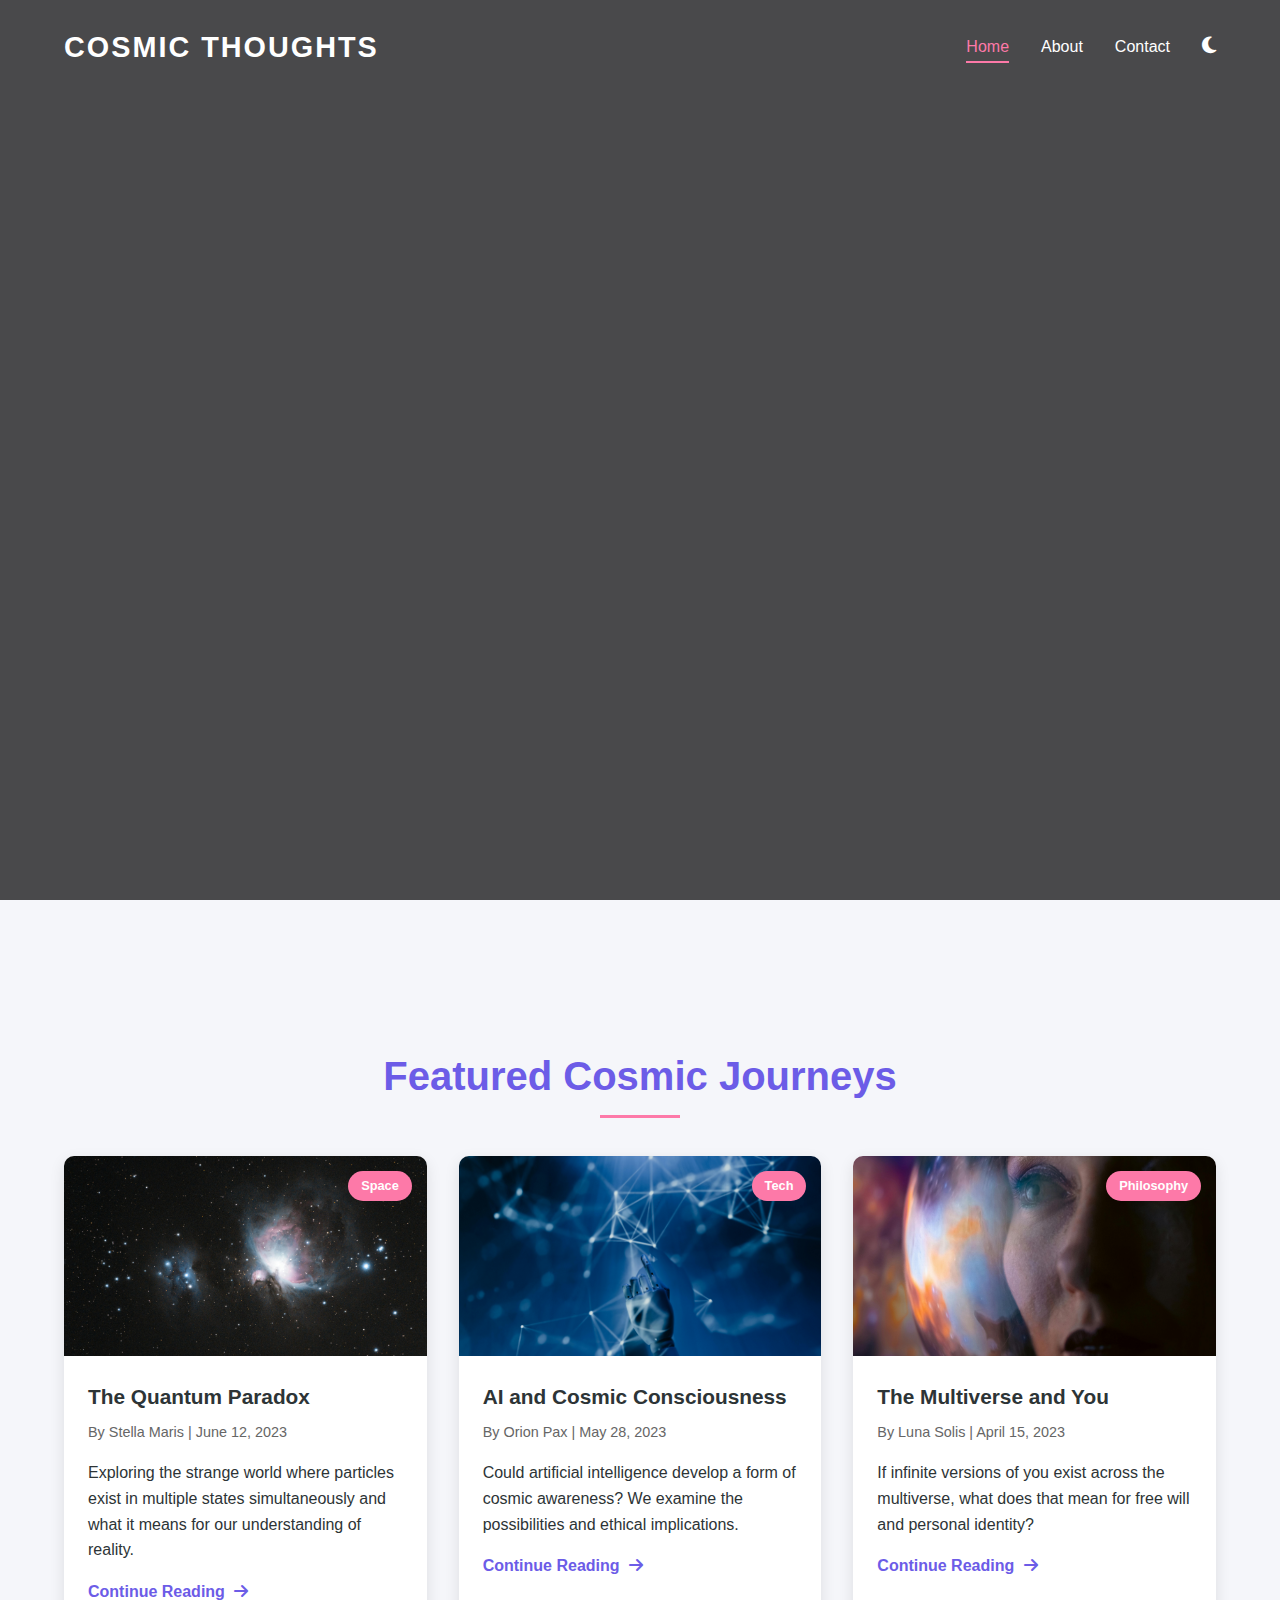
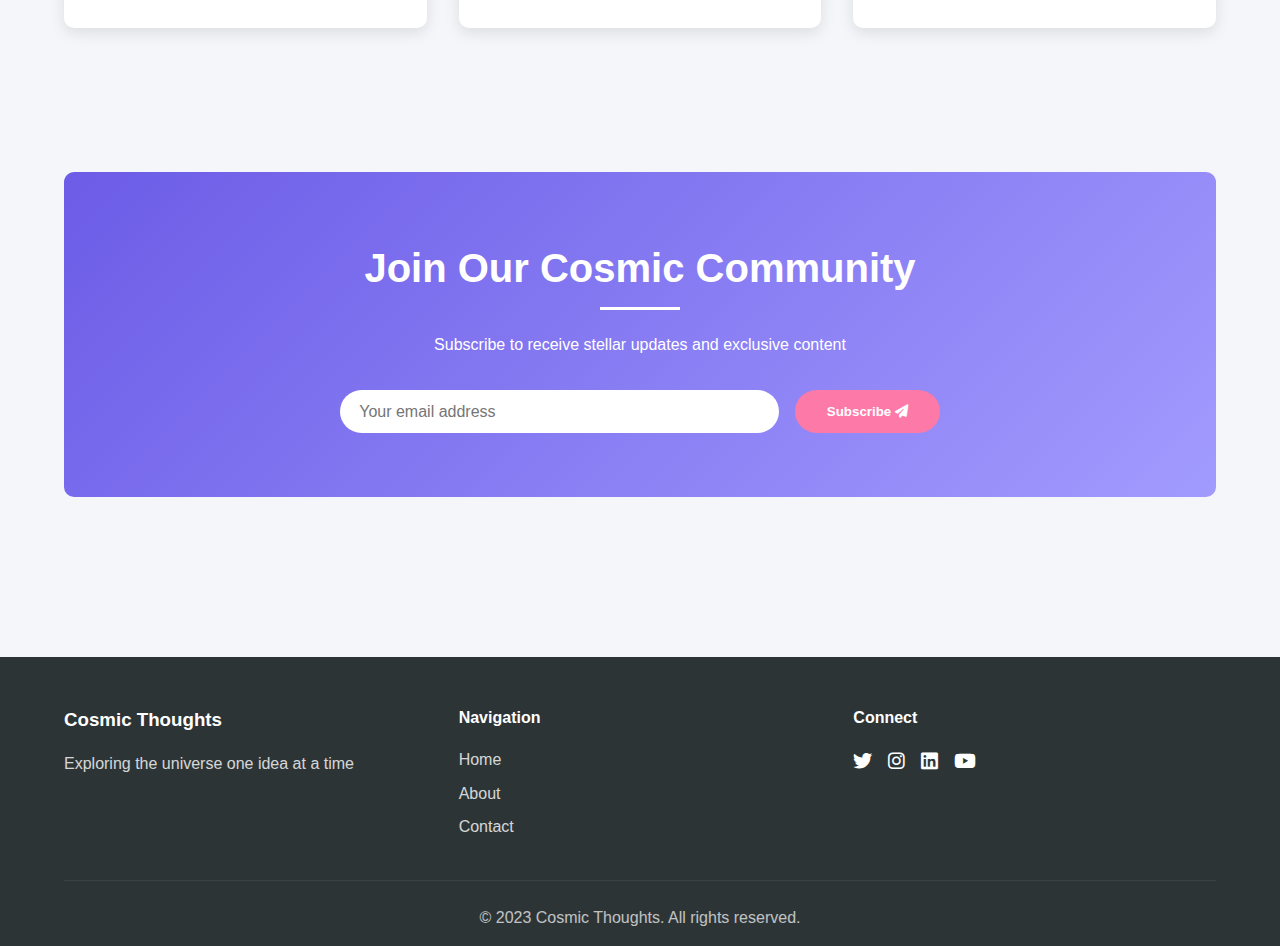
<file: index.html>
<!DOCTYPE html>
<html lang="en">
<head>
    <meta charset="UTF-8">
    <meta name="viewport" content="width=device-width, initial-scale=1.0">
    <title>Cosmic Thoughts | Home</title>
    <link rel="stylesheet" href="css/style.css">
    <link rel="stylesheet" href="https://cdnjs.cloudflare.com/ajax/libs/font-awesome/6.4.0/css/all.min.css">
</head>
<body>
    <header class="parallax-header">
        <div class="overlay">
            <nav>
                <div class="logo">Cosmic Thoughts</div>
                <ul class="nav-links">
                    <li><a href="index.html" class="active">Home</a></li>
                    <li><a href="about.html">About</a></li>
                    <li><a href="contact.html">Contact</a></li>
                    <li><button id="theme-toggle"><i class="fas fa-moon"></i></button></li>
                </ul>
                <div class="burger">
                    <div class="line1"></div>
                    <div class="line2"></div>
                    <div class="line3"></div>
                </div>
            </nav>
            <div class="hero-content">
                <h1>Explore the Universe of Ideas</h1>
                <p>Journey through space, technology, and philosophy</p>
                <a href="#featured" class="cta-button">Begin Exploration</a>
            </div>
        </div>
    </header>

    <main>
        <section id="featured" class="featured-posts">
            <h2>Featured Cosmic Journeys</h2>
            <div class="posts-grid">
                <article class="post-card" data-category="space">
                    <div class="post-image" style="background-image: url('static/images/cosmos1.jpg');">
                        <span class="category-tag">Space</span>
                    </div>
                    <div class="post-content">
                        <h3>The Quantum Paradox</h3>
                        <p class="post-meta">By Stella Maris | June 12, 2023</p>
                        <p>Exploring the strange world where particles exist in multiple states simultaneously and what it means for our understanding of reality.</p>
                        <a href="#" class="read-more">Continue Reading <i class="fas fa-arrow-right"></i></a>
                    </div>
                </article>

                <article class="post-card" data-category="technology">
                    <div class="post-image" style="background-image: url('static/images/AI.jpg');">
                        <span class="category-tag">Tech</span>
                    </div>
                    <div class="post-content">
                        <h3>AI and Cosmic Consciousness</h3>
                        <p class="post-meta">By Orion Pax | May 28, 2023</p>
                        <p>Could artificial intelligence develop a form of cosmic awareness? We examine the possibilities and ethical implications.</p>
                        <a href="#" class="read-more">Continue Reading <i class="fas fa-arrow-right"></i></a>
                    </div>
                </article>

                <article class="post-card" data-category="philosophy">
                    <div class="post-image" style="background-image: url('static/multiverse.jpg');">
                        <span class="category-tag">Philosophy</span>
                    </div>
                    <div class="post-content">
                        <h3>The Multiverse and You</h3>
                        <p class="post-meta">By Luna Solis | April 15, 2023</p>
                        <p>If infinite versions of you exist across the multiverse, what does that mean for free will and personal identity?</p>
                        <a href="#" class="read-more">Continue Reading <i class="fas fa-arrow-right"></i></a>
                    </div>
                </article>
            </div>
        </section>

        <section class="newsletter">
            <div class="newsletter-content">
                <h2>Join Our Cosmic Community</h2>
                <p>Subscribe to receive stellar updates and exclusive content</p>
                <form id="newsletter-form">
                    <input type="email" placeholder="Your email address" required>
                    <button type="submit">Subscribe <i class="fas fa-paper-plane"></i></button>
                </form>
            </div>
        </section>
    </main>

    <footer>
        <div class="footer-content">
            <div class="footer-section">
                <h3>Cosmic Thoughts</h3>
                <p>Exploring the universe one idea at a time</p>
            </div>
            <div class="footer-section">
                <h4>Navigation</h4>
                <ul>
                    <li><a href="index.html">Home</a></li>
                    <li><a href="about.html">About</a></li>
                    <li><a href="contact.html">Contact</a></li>
                </ul>
            </div>
            <div class="footer-section">
                <h4>Connect</h4>
                <div class="social-links">
                    <a href="#"><i class="fab fa-twitter"></i></a>
                    <a href="#"><i class="fab fa-instagram"></i></a>
                    <a href="#"><i class="fab fa-linkedin"></i></a>
                    <a href="#"><i class="fab fa-youtube"></i></a>
                </div>
            </div>
        </div>
        <div class="footer-bottom">
            <p>&copy; 2023 Cosmic Thoughts. All rights reserved.</p>
        </div>
    </footer>

    <script src="js/script.js"></script>
</body>
</html>
</file>
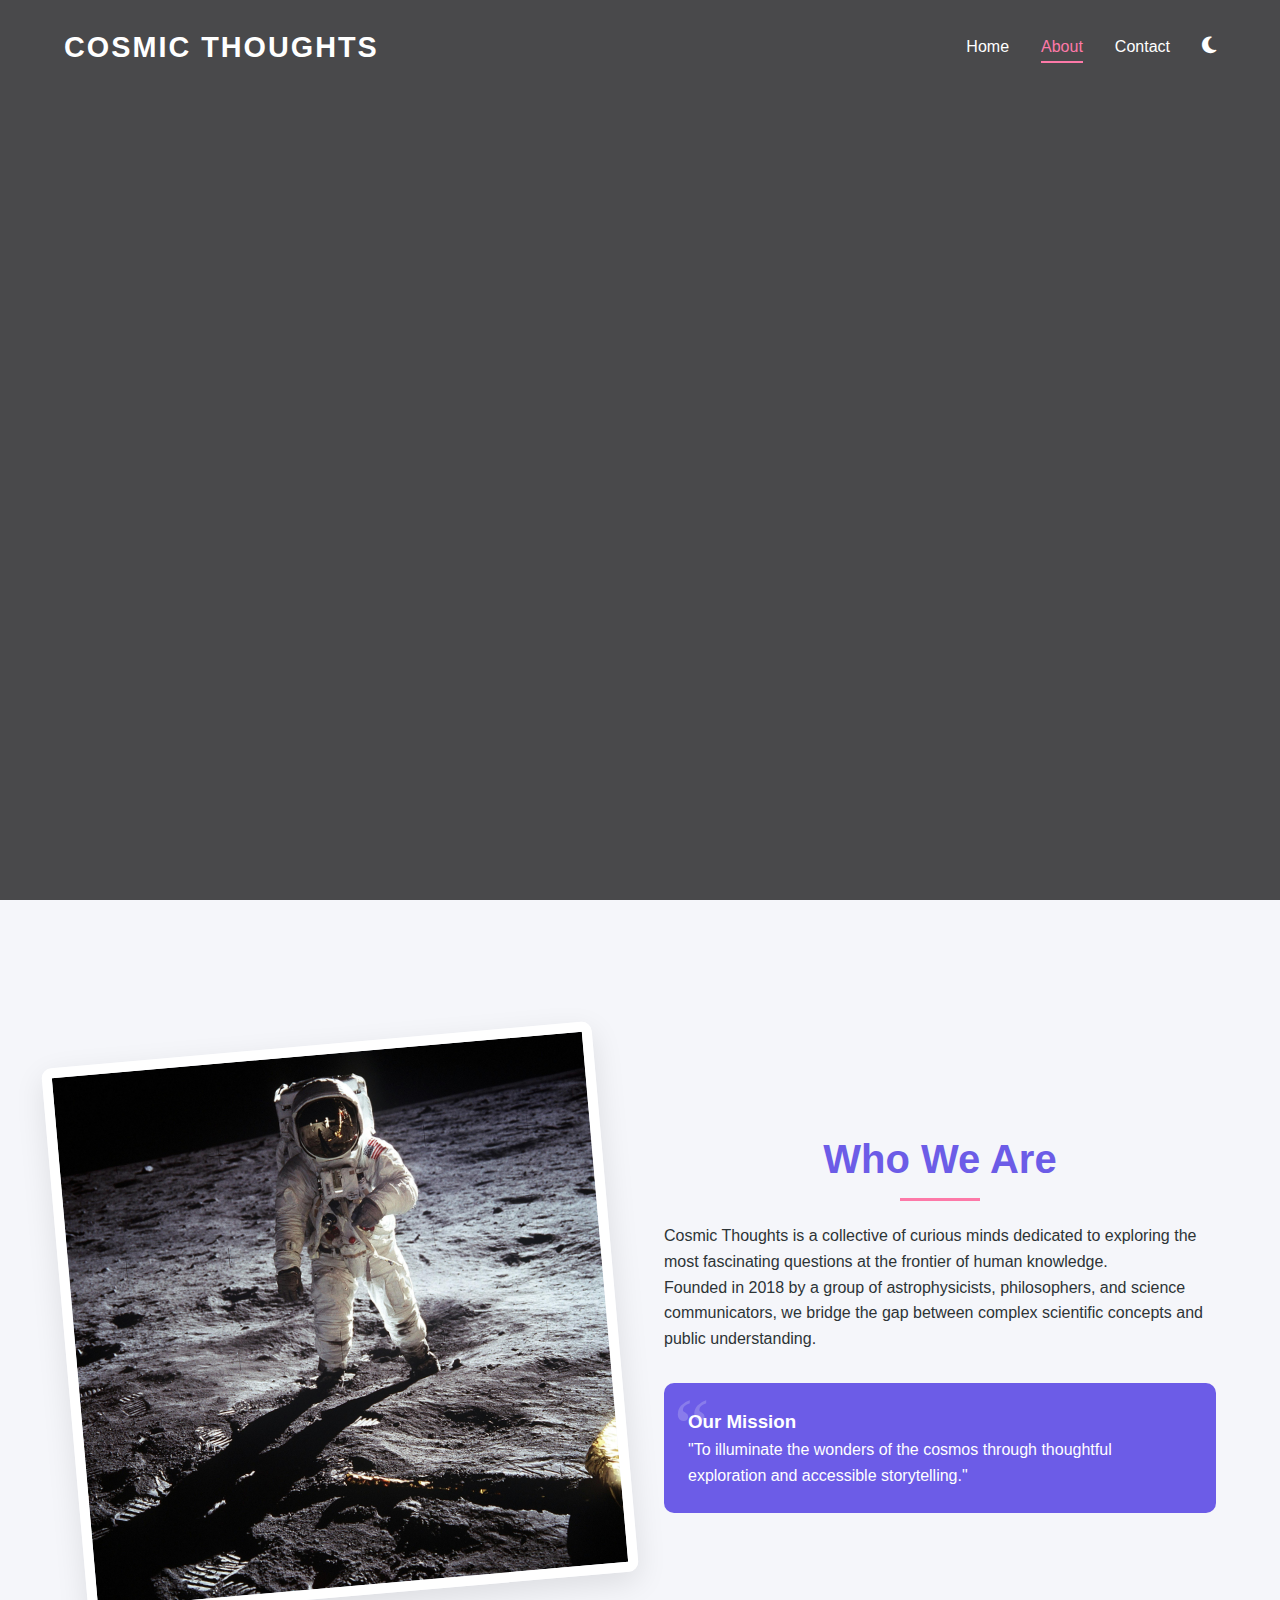
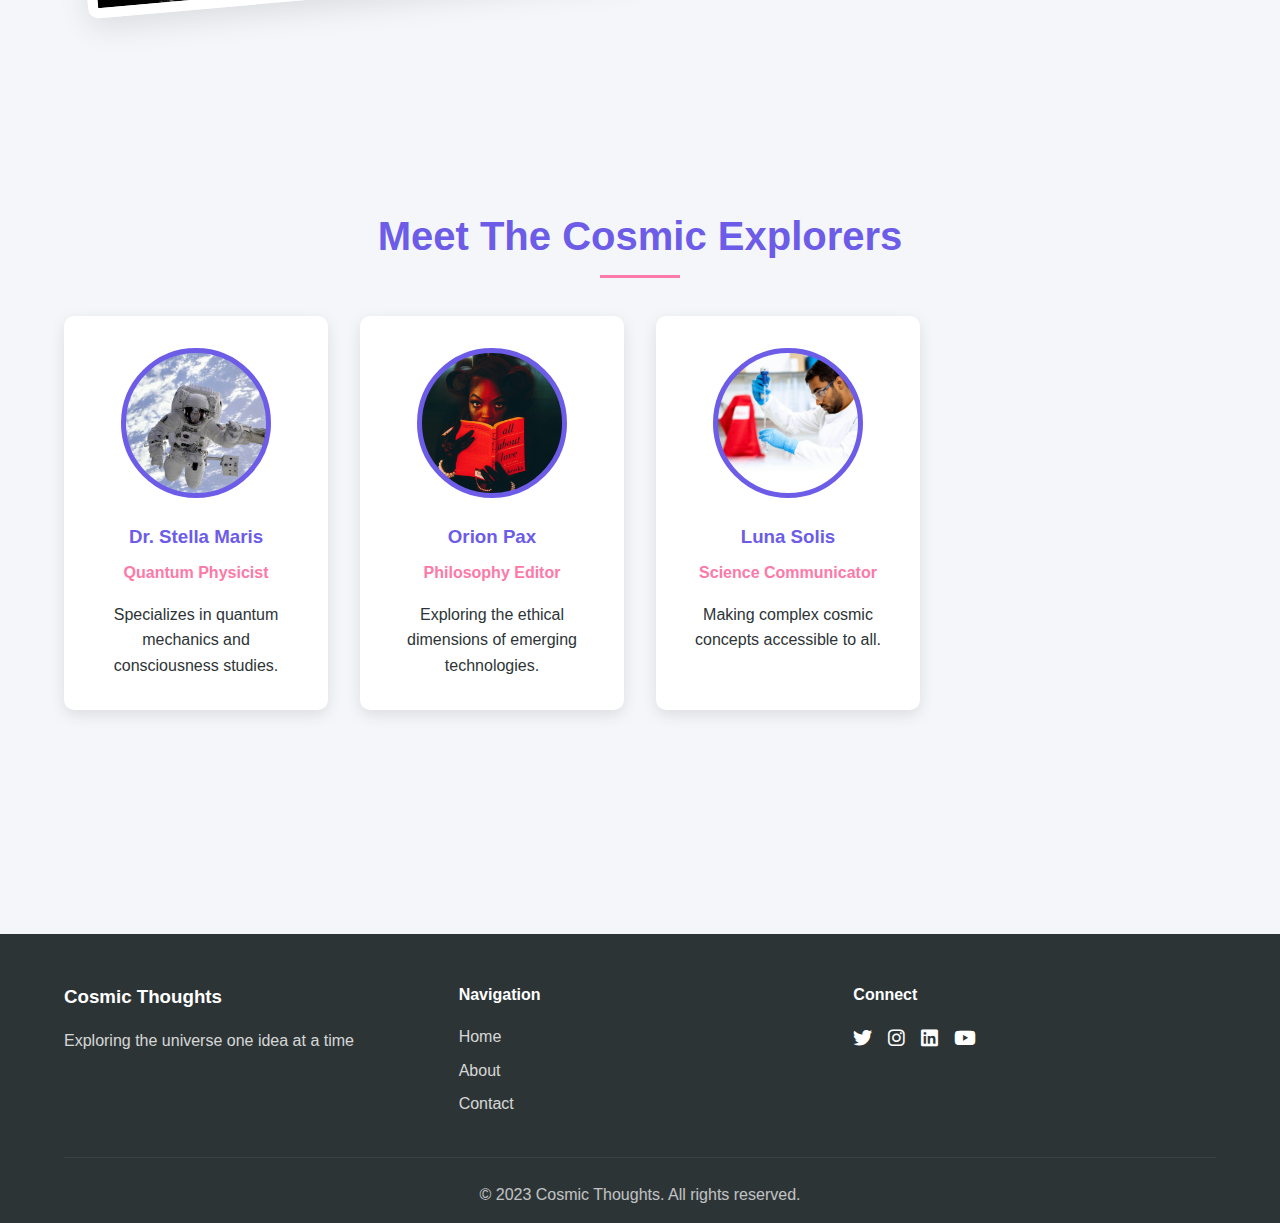
<file: about.html>
<!DOCTYPE html>
<html lang="en">
<head>
    <meta charset="UTF-8">
    <meta name="viewport" content="width=device-width, initial-scale=1.0">
    <title>About | Cosmic Thoughts</title>
    <link rel="stylesheet" href="css/style.css">
    <link rel="stylesheet" href="https://cdnjs.cloudflare.com/ajax/libs/font-awesome/6.4.0/css/all.min.css">
</head>
<body>
    <header class="parallax-header about-header">
        <div class="overlay">
            <nav>
                <div class="logo">Cosmic Thoughts</div>
                <ul class="nav-links">
                    <li><a href="index.html">Home</a></li>
                    <li><a href="about.html" class="active">About</a></li>
                    <li><a href="contact.html">Contact</a></li>
                    <li><button id="theme-toggle"><i class="fas fa-moon"></i></button></li>
                </ul>
                <div class="burger">
                    <div class="line1"></div>
                    <div class="line2"></div>
                    <div class="line3"></div>
                </div>
            </nav>
            <div class="hero-content">
                <h1>Our Cosmic Mission</h1>
                <p>Exploring ideas at the intersection of science, philosophy, and imagination</p>
            </div>
        </div>
    </header>

    <main>
        <section class="about-section">
            <div class="about-container">
                <div class="about-image">
                    <div class="image-frame">
                        <img src="static/images/astonaut.jpg" alt="Cosmic Thoughts Team">
                    </div>
                </div>
                <div class="about-content">
                    <h2>Who We Are</h2>
                    <p>Cosmic Thoughts is a collective of curious minds dedicated to exploring the most fascinating questions at the frontier of human knowledge.</p>
                    <p>Founded in 2018 by a group of astrophysicists, philosophers, and science communicators, we bridge the gap between complex scientific concepts and public understanding.</p>
                    <div class="mission-statement">
                        <h3>Our Mission</h3>
                        <p>"To illuminate the wonders of the cosmos through thoughtful exploration and accessible storytelling."</p>
                    </div>
                </div>
            </div>
        </section>

        <section class="team-section">
            <h2>Meet The Cosmic Explorers</h2>
            <div class="team-grid">
                <div class="team-member">
                    <div class="member-image" style="background-image: url('static/images/p1.jpg');"></div>
                    <h3>Dr. Stella Maris</h3>
                    <p class="role">Quantum Physicist</p>
                    <p>Specializes in quantum mechanics and consciousness studies.</p>
                </div>
                <div class="team-member">
                    <div class="member-image" style="background-image: url('static/images/p2.jpg');"></div>
                    <h3>Orion Pax</h3>
                    <p class="role">Philosophy Editor</p>
                    <p>Exploring the ethical dimensions of emerging technologies.</p>
                </div>
                <div class="team-member">
                    <div class="member-image" style="background-image: url('static/images/p3.jpg');"></div>
                    <h3>Luna Solis</h3>
                    <p class="role">Science Communicator</p>
                    <p>Making complex cosmic concepts accessible to all.</p>
                </div>
            </div>
        </section>
    </main>

    <footer>
        <div class="footer-content">
            <div class="footer-section">
                <h3>Cosmic Thoughts</h3>
                <p>Exploring the universe one idea at a time</p>
            </div>
            <div class="footer-section">
                <h4>Navigation</h4>
                <ul>
                    <li><a href="index.html">Home</a></li>
                    <li><a href="about.html">About</a></li>
                    <li><a href="contact.html">Contact</a></li>
                </ul>
            </div>
            <div class="footer-section">
                <h4>Connect</h4>
                <div class="social-links">
                    <a href="#"><i class="fab fa-twitter"></i></a>
                    <a href="#"><i class="fab fa-instagram"></i></a>
                    <a href="#"><i class="fab fa-linkedin"></i></a>
                    <a href="#"><i class="fab fa-youtube"></i></a>
                </div>
            </div>
        </div>
        <div class="footer-bottom">
            <p>&copy; 2023 Cosmic Thoughts. All rights reserved.</p>
        </div>
    </footer>

    <script src="js/script.js"></script>
</body>
</html>
</file>
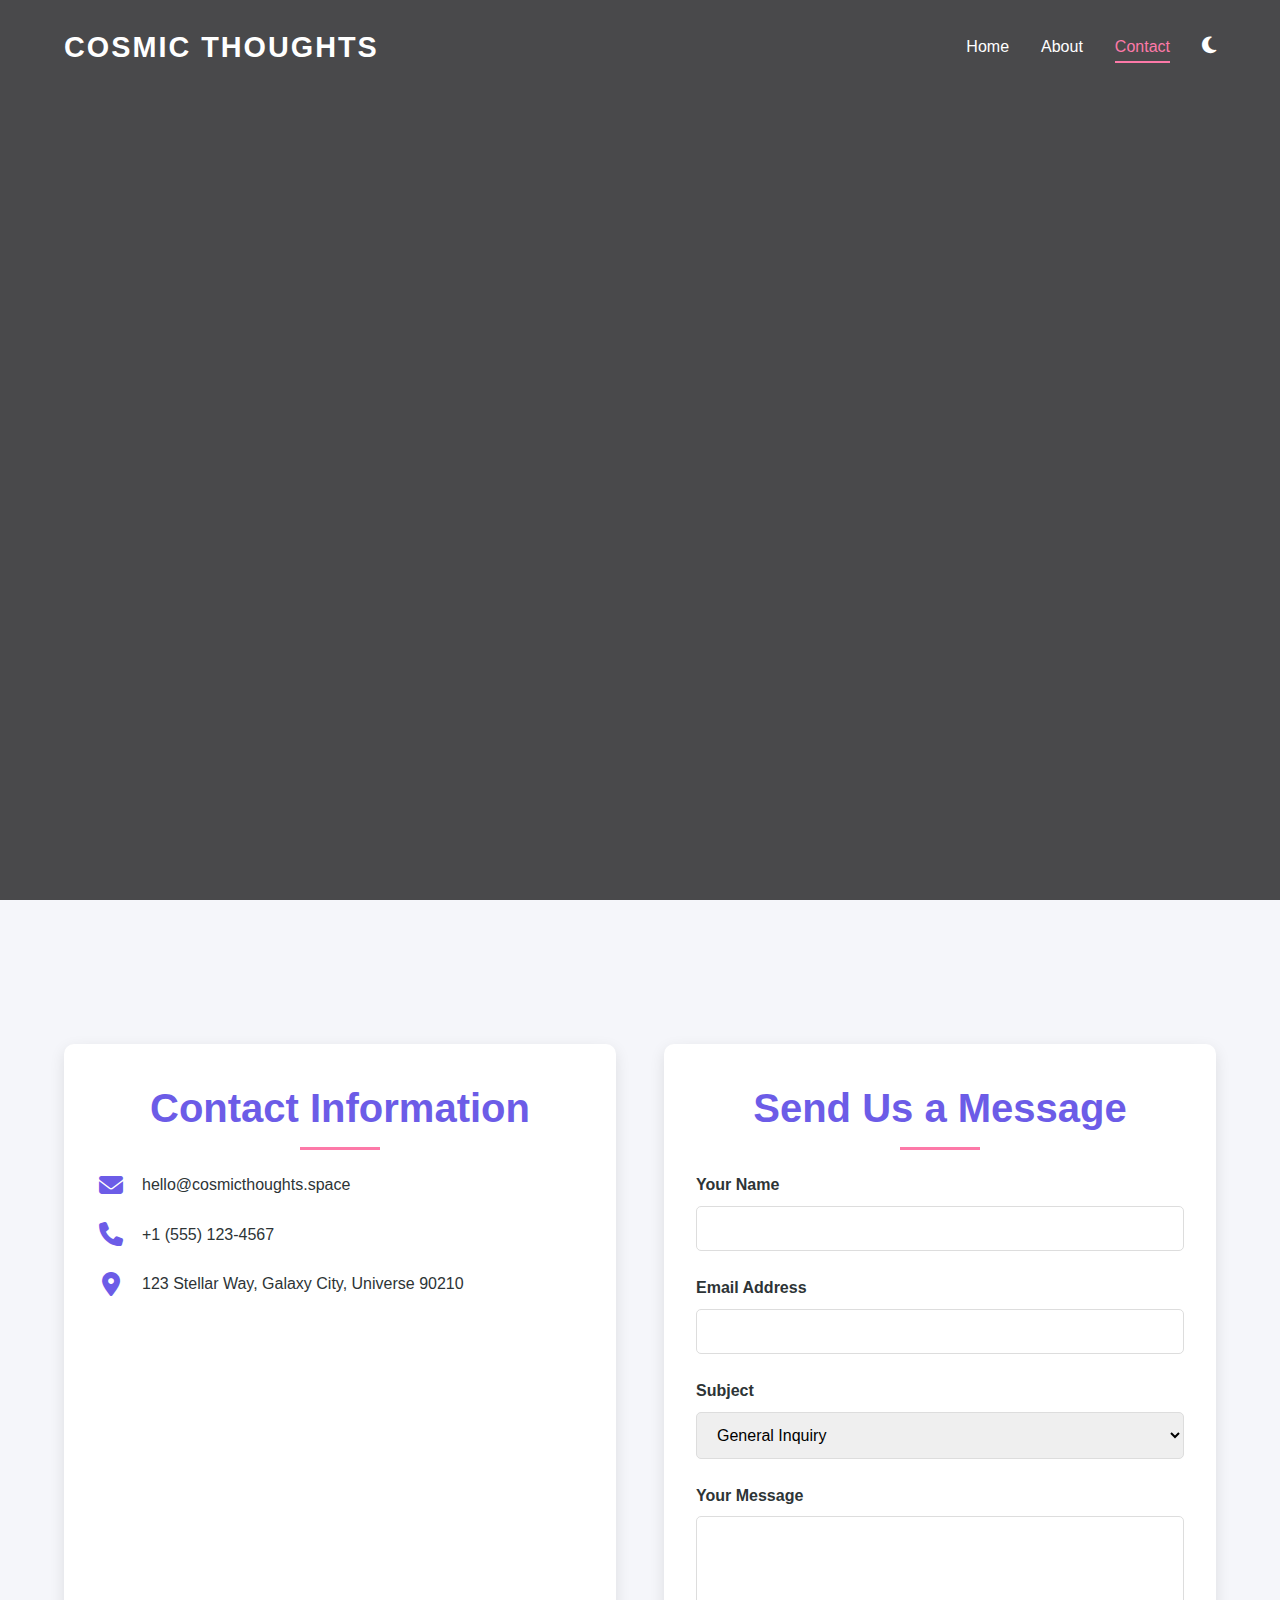
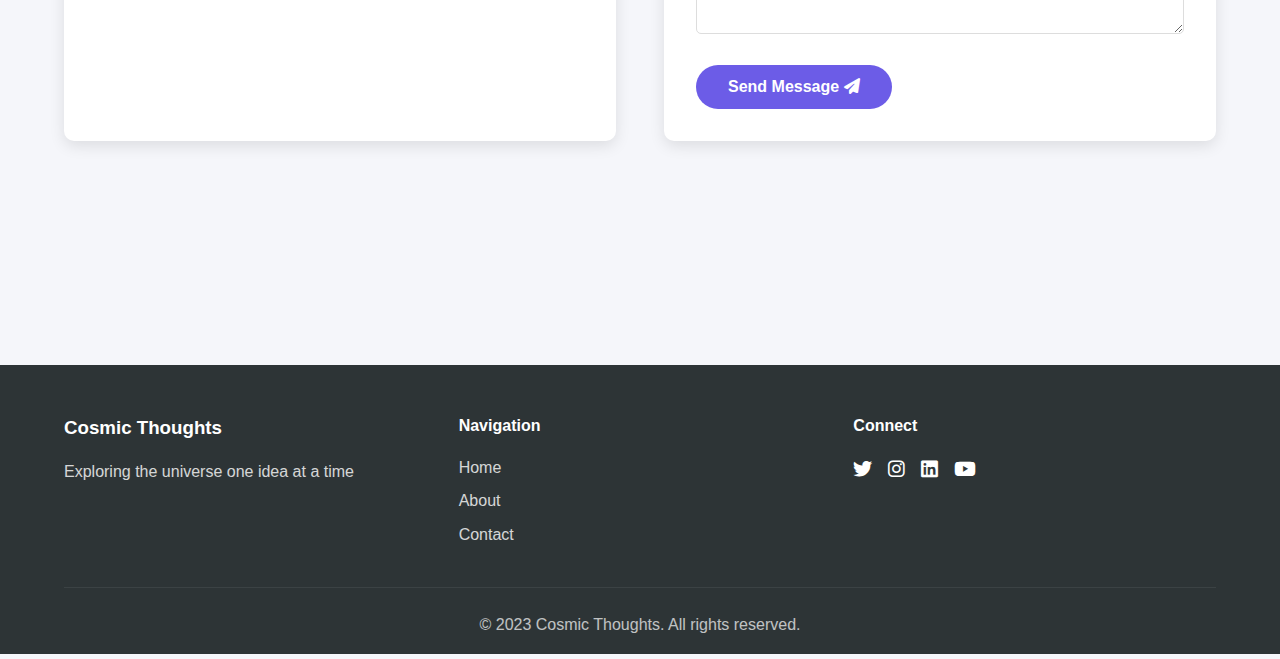
<file: contact.html>
<!DOCTYPE html>
<html lang="en">
<head>
    <meta charset="UTF-8">
    <meta name="viewport" content="width=device-width, initial-scale=1.0">
    <title>Contact | Cosmic Thoughts</title>
    <link rel="stylesheet" href="css/style.css">
    <link rel="stylesheet" href="https://cdnjs.cloudflare.com/ajax/libs/font-awesome/6.4.0/css/all.min.css">
</head>
<body>
    <header class="parallax-header contact-header">
        <div class="overlay">
            <nav>
                <div class="logo">Cosmic Thoughts</div>
                <ul class="nav-links">
                    <li><a href="index.html">Home</a></li>
                    <li><a href="about.html">About</a></li>
                    <li><a href="contact.html" class="active">Contact</a></li>
                    <li><button id="theme-toggle"><i class="fas fa-moon"></i></button></li>
                </ul>
                <div class="burger">
                    <div class="line1"></div>
                    <div class="line2"></div>
                    <div class="line3"></div>
                </div>
            </nav>
            <div class="hero-content">
                <h1>Reach Across the Cosmos</h1>
                <p>We'd love to hear your thoughts and questions</p>
            </div>
        </div>
    </header>

    <main>
        <section class="contact-section">
            <div class="contact-container">
                <div class="contact-info">
                    <h2>Contact Information</h2>
                    <div class="info-item">
                        <i class="fas fa-envelope"></i>
                        <p>hello@cosmicthoughts.space</p>
                    </div>
                    <div class="info-item">
                        <i class="fas fa-phone"></i>
                        <p>+1 (555) 123-4567</p>
                    </div>
                    <div class="info-item">
                        <i class="fas fa-map-marker-alt"></i>
                        <p>123 Stellar Way, Galaxy City, Universe 90210</p>
                    </div>
                    <div class="social-links">
                        <a href="#"><i class="fab fa-twitter"></i></a>
                        <a href="#"><i class="fab fa-instagram"></i></a>
                        <a href="#"><i class="fab fa-linkedin"></i></a>
                        <a href="#"><i class="fab fa-youtube"></i></a>
                    </div>
                </div>
                <div class="contact-form">
                    <h2>Send Us a Message</h2>
                    <form id="contactForm">
                        <div class="form-group">
                            <label for="name">Your Name</label>
                            <input type="text" id="name" name="name" required>
                        </div>
                        <div class="form-group">
                            <label for="email">Email Address</label>
                            <input type="email" id="email" name="email" required>
                        </div>
                        <div class="form-group">
                            <label for="subject">Subject</label>
                            <select id="subject" name="subject">
                                <option value="general">General Inquiry</option>
                                <option value="contribution">Article Contribution</option>
                                <option value="partnership">Partnership Opportunity</option>
                                <option value="other">Other</option>
                            </select>
                        </div>
                        <div class="form-group">
                            <label for="message">Your Message</label>
                            <textarea id="message" name="message" rows="5" required></textarea>
                        </div>
                        <button type="submit" class="submit-btn">Send Message <i class="fas fa-paper-plane"></i></button>
                    </form>
                </div>
            </div>
        </section>


    </main>

    <footer>
        <div class="footer-content">
            <div class="footer-section">
                <h3>Cosmic Thoughts</h3>
                <p>Exploring the universe one idea at a time</p>
            </div>
            <div class="footer-section">
                <h4>Navigation</h4>
                <ul>
                    <li><a href="index.html">Home</a></li>
                    <li><a href="about.html">About</a></li>
                    <li><a href="contact.html">Contact</a></li>
                </ul>
            </div>
            <div class="footer-section">
                <h4>Connect</h4>
                <div class="social-links">
                    <a href="#"><i class="fab fa-twitter"></i></a>
                    <a href="#"><i class="fab fa-instagram"></i></a>
                    <a href="#"><i class="fab fa-linkedin"></i></a>
                    <a href="#"><i class="fab fa-youtube"></i></a>
                </div>
            </div>
        </div>
        <div class="footer-bottom">
            <p>&copy; 2023 Cosmic Thoughts. All rights reserved.</p>
        </div>
    </footer>

    <script src="js/script.js"></script>
</body>
</html>
</file>
<file: css/style.css>
/* Global Styles */
:root {
    --primary-color: #6c5ce7;
    --secondary-color: #a29bfe;
    --dark-color: #2d3436;
    --light-color: #f5f6fa;
    --accent-color: #fd79a8;
    --success-color: #00b894;
    --warning-color: #fdcb6e;
    --danger-color: #d63031;
}

[data-theme="dark"] {
    --primary-color: #a29bfe;
    --secondary-color: #6c5ce7;
    --dark-color: #f5f6fa;
    --light-color: #2d3436;
    --accent-color: #e84393;
}

* {
    margin: 0;
    padding: 0;
    box-sizing: border-box;
}

body {
    font-family: 'Poppins', sans-serif;
    background-color: var(--light-color);
    color: var(--dark-color);
    line-height: 1.6;
    transition: background-color 0.3s ease, color 0.3s ease;
}

a {
    text-decoration: none;
    color: var(--primary-color);
    transition: color 0.3s ease;
}

a:hover {
    color: var(--accent-color);
}

/* Header & Navigation */
.parallax-header {
    background-image: url('https://source.unsplash.com/random/1920x1080/?space');
    background-size: cover;
    background-position: center;
    background-attachment: fixed;
    height: 100vh;
    position: relative;
    overflow: hidden;
}

.about-header {
    background-image: url('https://source.unsplash.com/random/1920x1080/?stars');
}

.contact-header {
    background-image: url('https://source.unsplash.com/random/1920x1080/?galaxy');
}

.overlay {
    position: absolute;
    top: 0;
    left: 0;
    width: 100%;
    height: 100%;
    background-color: rgba(0, 0, 0, 0.7);
    display: flex;
    flex-direction: column;
}

nav {
    display: flex;
    justify-content: space-between;
    align-items: center;
    padding: 1.5rem 5%;
    z-index: 100;
}

.logo {
    font-size: 1.8rem;
    font-weight: 700;
    color: white;
    text-transform: uppercase;
    letter-spacing: 2px;
}

.nav-links {
    display: flex;
    list-style: none;
}

.nav-links li {
    margin-left: 2rem;
}

.nav-links a {
    color: white;
    font-weight: 500;
    position: relative;
    padding: 0.5rem 0;
}

.nav-links a::after {
    content: '';
    position: absolute;
    bottom: 0;
    left: 0;
    width: 0;
    height: 2px;
    background-color: var(--accent-color);
    transition: width 0.3s ease;
}

.nav-links a:hover::after,
.nav-links a.active::after {
    width: 100%;
}

.nav-links a.active {
    color: var(--accent-color);
}

#theme-toggle {
    background: transparent;
    border: none;
    color: white;
    font-size: 1.2rem;
    cursor: pointer;
    transition: transform 0.3s ease;
}

#theme-toggle:hover {
    transform: rotate(30deg);
    color: var(--accent-color);
}

.burger {
    display: none;
    cursor: pointer;
}

.burger div {
    width: 25px;
    height: 3px;
    background-color: white;
    margin: 5px;
    transition: all 0.3s ease;
}

/* Hero Section */
.hero-content {
    flex: 1;
    display: flex;
    flex-direction: column;
    justify-content: center;
    align-items: center;
    text-align: center;
    padding: 0 5%;
    color: white;
    transform: translateY(-50px);
    opacity: 0;
    animation: fadeInUp 1s ease forwards;
}

.hero-content h1 {
    font-size: 3.5rem;
    margin-bottom: 1rem;
    text-shadow: 2px 2px 4px rgba(0, 0, 0, 0.5);
}

.hero-content p {
    font-size: 1.2rem;
    margin-bottom: 2rem;
    max-width: 700px;
}

.cta-button {
    display: inline-block;
    padding: 0.8rem 2rem;
    background-color: var(--accent-color);
    color: white;
    border-radius: 50px;
    font-weight: 600;
    text-transform: uppercase;
    letter-spacing: 1px;
    transition: all 0.3s ease;
}

.cta-button:hover {
    background-color: var(--primary-color);
    transform: translateY(-3px);
    box-shadow: 0 10px 20px rgba(0, 0, 0, 0.2);
}

/* Main Content */
main {
    padding: 5rem 5%;
}

section {
    margin-bottom: 5rem;
}

h2 {
    font-size: 2.5rem;
    margin-bottom: 2rem;
    color: var(--primary-color);
    text-align: center;
    position: relative;
}

h2::after {
    content: '';
    position: absolute;
    bottom: -10px;
    left: 50%;
    transform: translateX(-50%);
    width: 80px;
    height: 3px;
    background-color: var(--accent-color);
}

/* Featured Posts */
.featured-posts {
    padding: 4rem 0;
}

.posts-grid {
    display: grid;
    grid-template-columns: repeat(auto-fill, minmax(300px, 1fr));
    gap: 2rem;
    margin-top: 3rem;
}

.post-card {
    background-color: white;
    border-radius: 10px;
    overflow: hidden;
    box-shadow: 0 5px 15px rgba(0, 0, 0, 0.1);
    transition: transform 0.3s ease, box-shadow 0.3s ease;
}

.post-card:hover {
    transform: translateY(-10px);
    box-shadow: 0 15px 30px rgba(0, 0, 0, 0.2);
}

.post-image {
    height: 200px;
    background-size: cover;
    background-position: center;
    position: relative;
}

.category-tag {
    position: absolute;
    top: 15px;
    right: 15px;
    background-color: var(--accent-color);
    color: white;
    padding: 0.3rem 0.8rem;
    border-radius: 50px;
    font-size: 0.8rem;
    font-weight: 600;
}

.post-content {
    padding: 1.5rem;
}

.post-content h3 {
    font-size: 1.3rem;
    margin-bottom: 0.5rem;
}

.post-meta {
    color: #666;
    font-size: 0.9rem;
    margin-bottom: 1rem;
}

.read-more {
    display: inline-block;
    margin-top: 1rem;
    font-weight: 600;
    color: var(--primary-color);
}

.read-more i {
    margin-left: 5px;
    transition: transform 0.3s ease;
}

.read-more:hover i {
    transform: translateX(5px);
}

/* Newsletter */
.newsletter {
    background: linear-gradient(135deg, var(--primary-color), var(--secondary-color));
    padding: 4rem 2rem;
    border-radius: 10px;
    color: white;
    text-align: center;
}

.newsletter-content {
    max-width: 600px;
    margin: 0 auto;
}

.newsletter h2 {
    color: white;
}

.newsletter h2::after {
    background-color: white;
}

.newsletter p {
    margin-bottom: 2rem;
}

#newsletter-form {
    display: flex;
    flex-wrap: wrap;
    justify-content: center;
    gap: 1rem;
}

#newsletter-form input {
    flex: 1;
    min-width: 250px;
    padding: 0.8rem 1.2rem;
    border: none;
    border-radius: 50px;
    font-size: 1rem;
}

#newsletter-form button {
    padding: 0.8rem 2rem;
    background-color: var(--accent-color);
    color: white;
    border: none;
    border-radius: 50px;
    font-weight: 600;
    cursor: pointer;
    transition: all 0.3s ease;
}

#newsletter-form button:hover {
    background-color: white;
    color: var(--accent-color);
}

/* About Page */
.about-section {
    padding: 4rem 0;
}

.about-container {
    display: grid;
    grid-template-columns: 1fr 1fr;
    gap: 3rem;
    align-items: center;
}

.about-image {
    position: relative;
}

.image-frame {
    border: 10px solid white;
    border-radius: 10px;
    box-shadow: 0 10px 30px rgba(0, 0, 0, 0.1);
    overflow: hidden;
    transform: rotate(-5deg);
    transition: transform 0.3s ease;
}

.image-frame:hover {
    transform: rotate(0deg);
}

.image-frame img {
    width: 100%;
    height: auto;
    display: block;
}

.mission-statement {
    background-color: var(--primary-color);
    color: white;
    padding: 1.5rem;
    border-radius: 10px;
    margin-top: 2rem;
    position: relative;
}

.mission-statement::before {
    content: '\201C';
    font-size: 5rem;
    position: absolute;
    top: -20px;
    left: 10px;
    color: rgba(255, 255, 255, 0.2);
    font-family: serif;
}

.team-section {
    padding: 4rem 0;
}

.team-grid {
    display: grid;
    grid-template-columns: repeat(auto-fill, minmax(250px, 1fr));
    gap: 2rem;
    margin-top: 3rem;
}

.team-member {
    background-color: white;
    border-radius: 10px;
    padding: 2rem;
    text-align: center;
    box-shadow: 0 5px 15px rgba(0, 0, 0, 0.1);
    transition: transform 0.3s ease;
}

.team-member:hover {
    transform: translateY(-10px);
}

.member-image {
    width: 150px;
    height: 150px;
    border-radius: 50%;
    background-size: cover;
    background-position: center;
    margin: 0 auto 1.5rem;
    border: 5px solid var(--primary-color);
}

.team-member h3 {
    margin-bottom: 0.5rem;
    color: var(--primary-color);
}

.role {
    color: var(--accent-color);
    font-weight: 600;
    margin-bottom: 1rem;
}

/* Contact Page */
.contact-section {
    padding: 4rem 0;
}

.contact-container {
    display: grid;
    grid-template-columns: 1fr 1fr;
    gap: 3rem;
}

.contact-info {
    background-color: white;
    padding: 2rem;
    border-radius: 10px;
    box-shadow: 0 5px 15px rgba(0, 0, 0, 0.1);
}

.info-item {
    display: flex;
    align-items: center;
    margin-bottom: 1.5rem;
}

.info-item i {
    font-size: 1.5rem;
    color: var(--primary-color);
    margin-right: 1rem;
    width: 30px;
    text-align: center;
}

.contact-form {
    background-color: white;
    padding: 2rem;
    border-radius: 10px;
    box-shadow: 0 5px 15px rgba(0, 0, 0, 0.1);
}

.form-group {
    margin-bottom: 1.5rem;
}

.form-group label {
    display: block;
    margin-bottom: 0.5rem;
    font-weight: 600;
    color: var(--dark-color);
}

.form-group input,
.form-group select,
.form-group textarea {
    width: 100%;
    padding: 0.8rem 1rem;
    border: 1px solid #ddd;
    border-radius: 5px;
    font-size: 1rem;
    transition: border-color 0.3s ease;
}

.form-group input:focus,
.form-group select:focus,
.form-group textarea:focus {
    outline: none;
    border-color: var(--primary-color);
}

.submit-btn {
    background-color: var(--primary-color);
    color: white;
    border: none;
    padding: 0.8rem 2rem;
    border-radius: 50px;
    font-size: 1rem;
    font-weight: 600;
    cursor: pointer;
    transition: all 0.3s ease;
}

.submit-btn:hover {
    background-color: var(--accent-color);
    transform: translateY(-3px);
    box-shadow: 0 5px 15px rgba(0, 0, 0, 0.1);
}

.map-section {
    padding: 2rem 0;
}

.map-container {
    height: 400px;
    background-color: #f1f1f1;
    border-radius: 10px;
    display: flex;
    justify-content: center;
    align-items: center;
    box-shadow: 0 5px 15px rgba(0, 0, 0, 0.1);
}

.map-placeholder {
    text-align: center;
    color: #666;
}

.map-placeholder i {
    font-size: 3rem;
    color: var(--primary-color);
    margin-bottom: 1rem;
}

/* Footer */
footer {
    background-color: var(--dark-color);
    color: white;
    padding: 3rem 5% 1rem;
}

.footer-content {
    display: grid;
    grid-template-columns: repeat(auto-fit, minmax(200px, 1fr));
    gap: 2rem;
    margin-bottom: 2rem;
}

.footer-section h3,
.footer-section h4 {
    color: white;
    margin-bottom: 1rem;
}

.footer-section p {
    margin-bottom: 1rem;
    opacity: 0.8;
}

.footer-section ul {
    list-style: none;
}

.footer-section ul li {
    margin-bottom: 0.5rem;
}

.footer-section ul li a {
    color: white;
    opacity: 0.8;
    transition: opacity 0.3s ease;
}

.footer-section ul li a:hover {
    opacity: 1;
    color: var(--accent-color);
}

.social-links {
    display: flex;
    gap: 1rem;
}

.social-links a {
    color: white;
    font-size: 1.2rem;
    transition: color 0.3s ease, transform 0.3s ease;
}

.social-links a:hover {
    color: var(--accent-color);
    transform: translateY(-3px);
}

.footer-bottom {
    text-align: center;
    padding-top: 1.5rem;
    border-top: 1px solid rgba(255, 255, 255, 0.1);
    opacity: 0.7;
}

/* Animations */
@keyframes fadeInUp {
    from {
        opacity: 0;
        transform: translateY(50px);
    }
    to {
        opacity: 1;
        transform: translateY(0);
    }
}

/* Responsive Design */
@media (max-width: 992px) {
    .about-container,
    .contact-container {
        grid-template-columns: 1fr;
    }
    
    .about-image {
        order: -1;
    }
    
    .hero-content h1 {
        font-size: 2.8rem;
    }
}

@media (max-width: 768px) {
    .nav-links {
        position: fixed;
        right: 0;
        top: 0;
        height: 100vh;
        width: 70%;
        background-color: var(--dark-color);
        flex-direction: column;
        align-items: center;
        justify-content: center;
        transform: translateX(100%);
        transition: transform 0.5s ease;
        z-index: 99;
    }
    
    .nav-links.active {
        transform: translateX(0);
    }
    
    .nav-links li {
        margin: 1.5rem 0;
    }
    
    .burger {
        display: block;
        z-index: 100;
    }
    
    .burger.active .line1 {
        transform: rotate(-45deg) translate(-5px, 6px);
    }
    
    .burger.active .line2 {
        opacity: 0;
    }
    
    .burger.active .line3 {
        transform: rotate(45deg) translate(-5px, -6px);
    }
    
    .hero-content h1 {
        font-size: 2.5rem;
    }
    
    .hero-content p {
        font-size: 1rem;
    }
}

@media (max-width: 576px) {
    .hero-content h1 {
        font-size: 2rem;
    }
    
    .cta-button {
        padding: 0.6rem 1.5rem;
    }
    
    h2 {
        font-size: 2rem;
    }
    
    .post-card,
    .team-member {
        width: 100%;
    }
}
</file>
